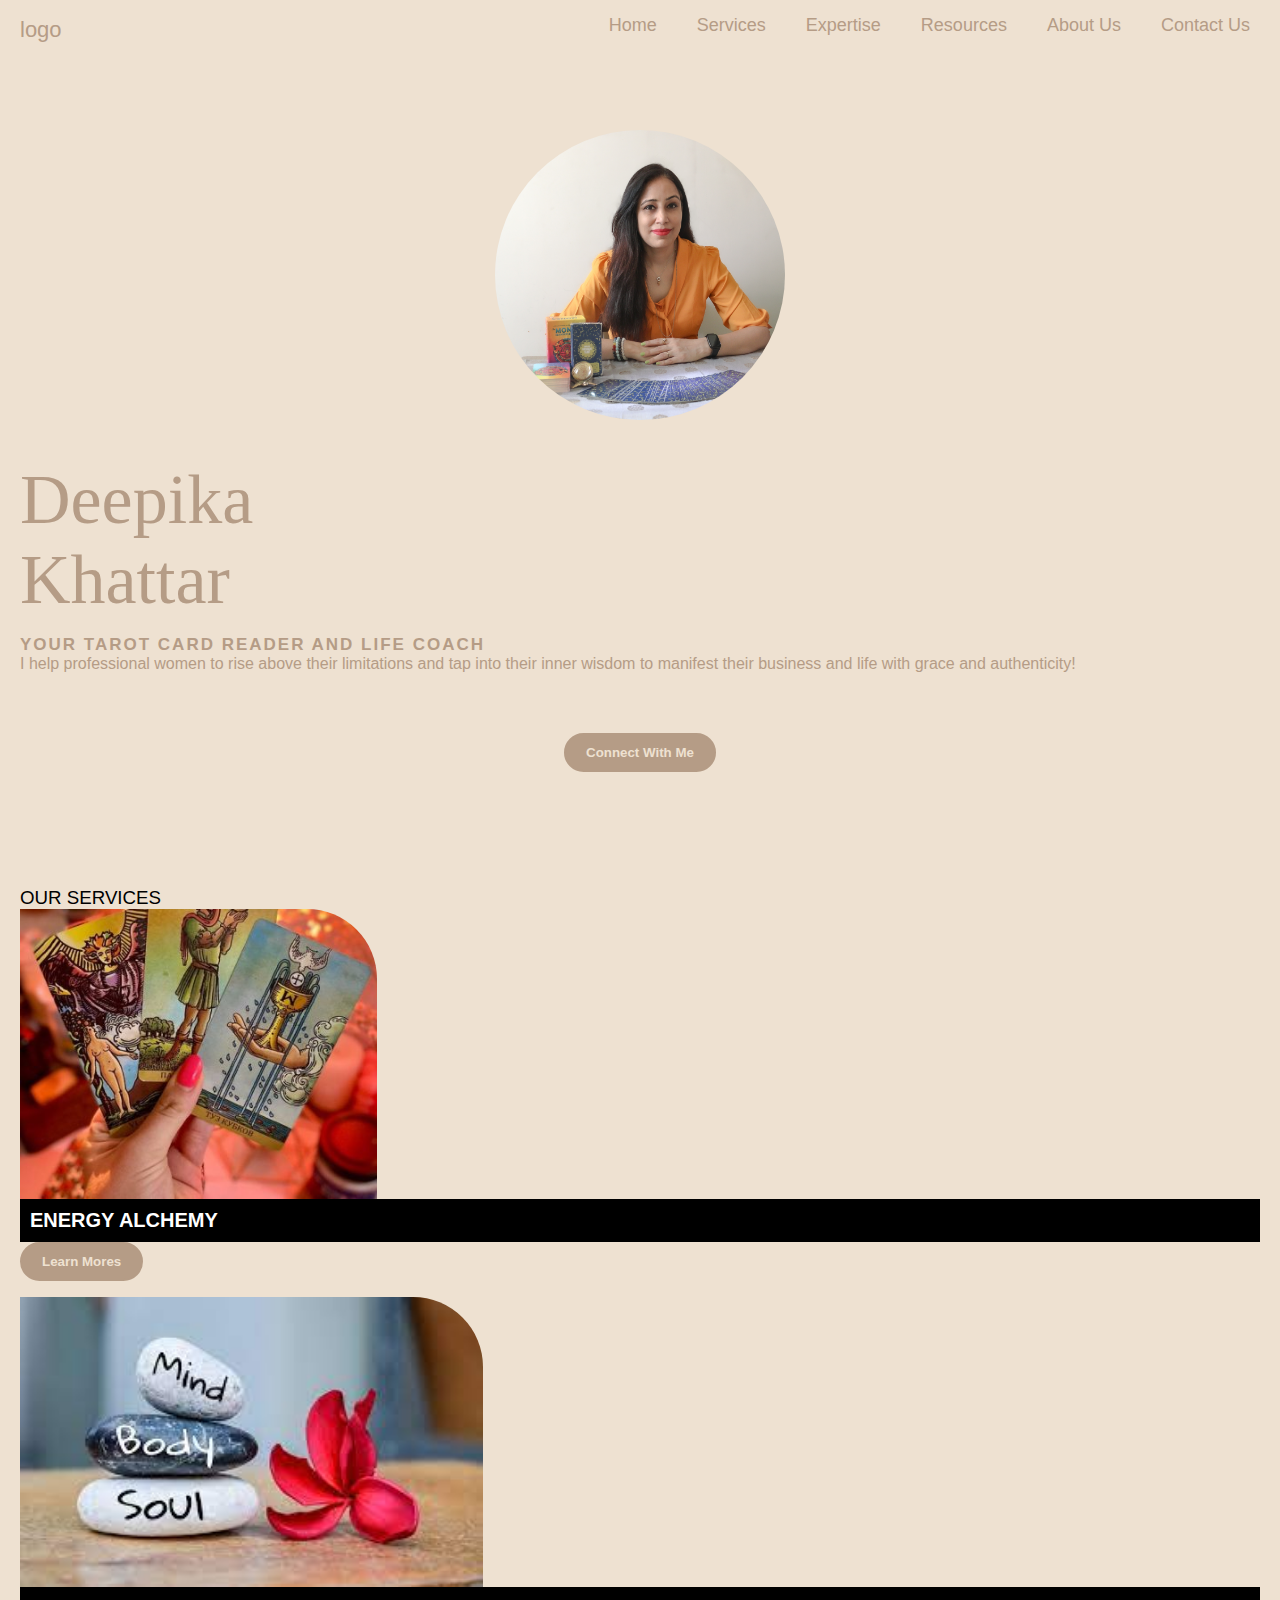
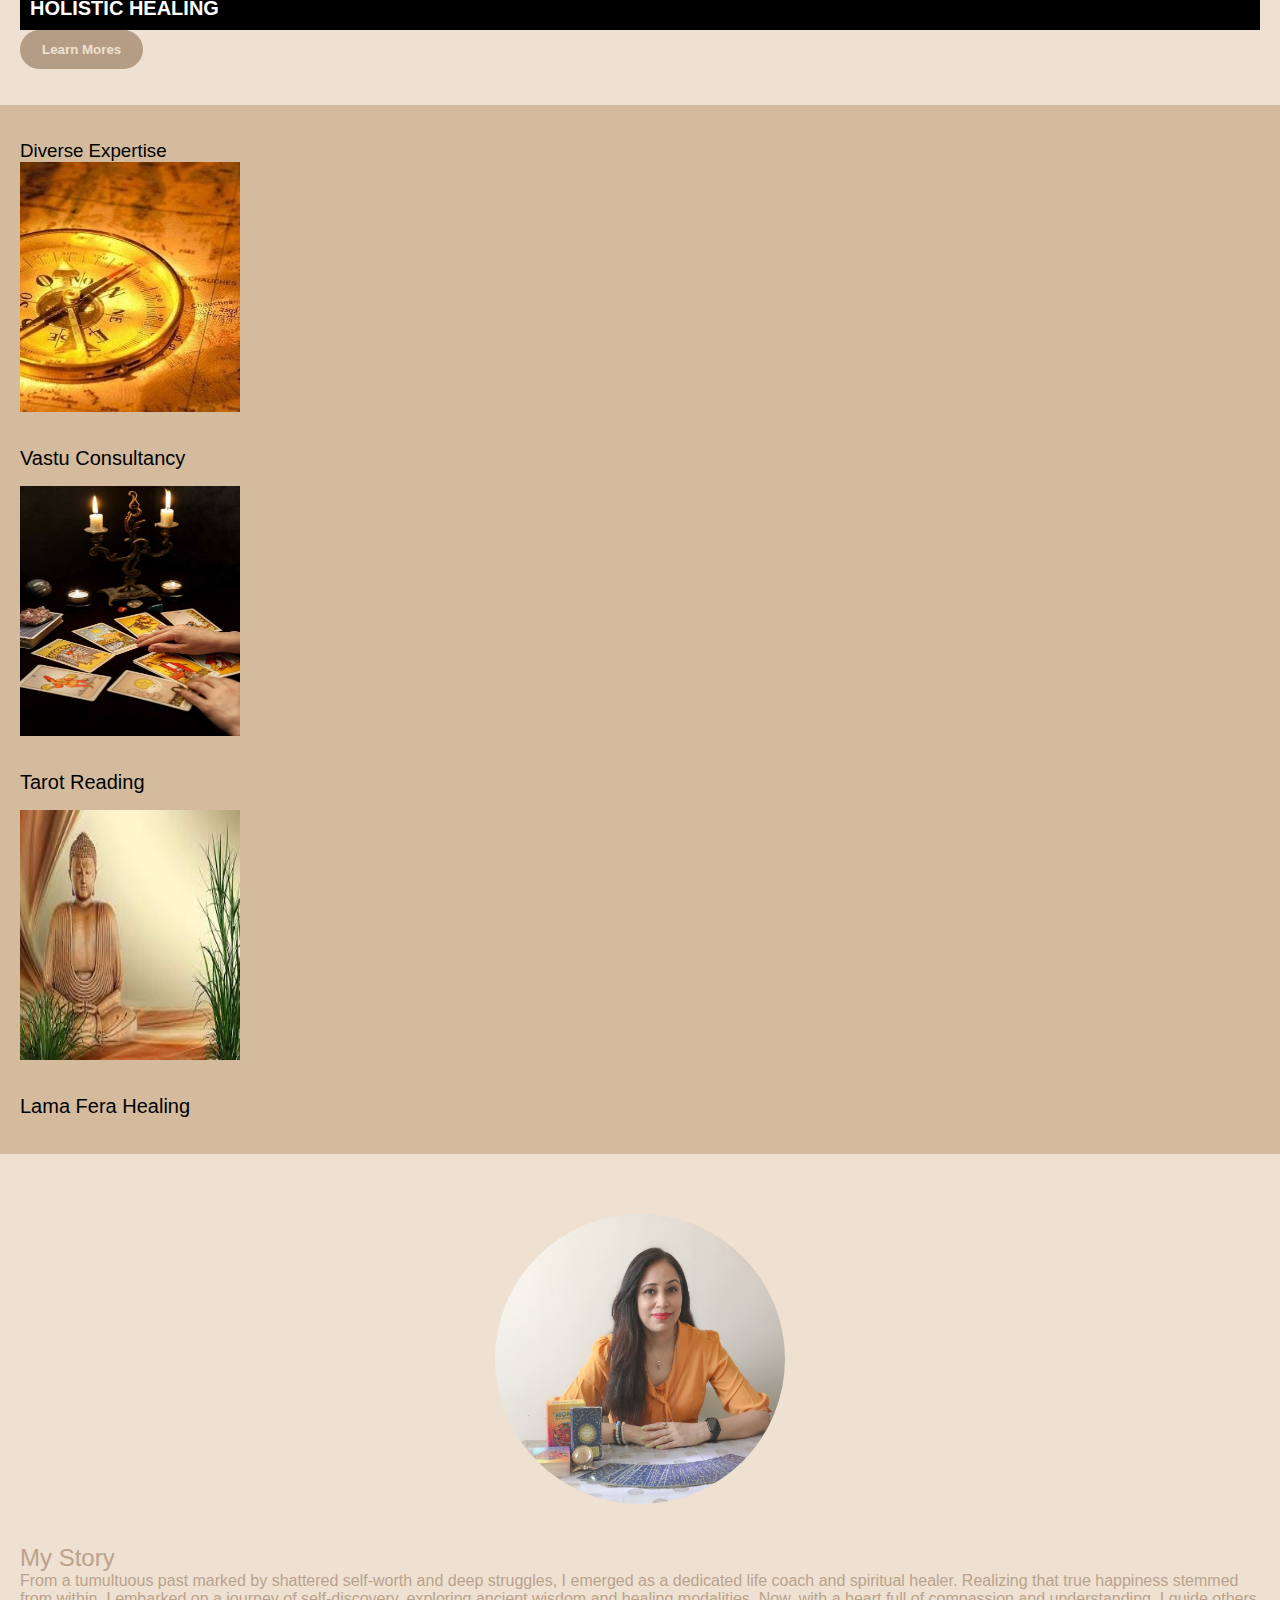
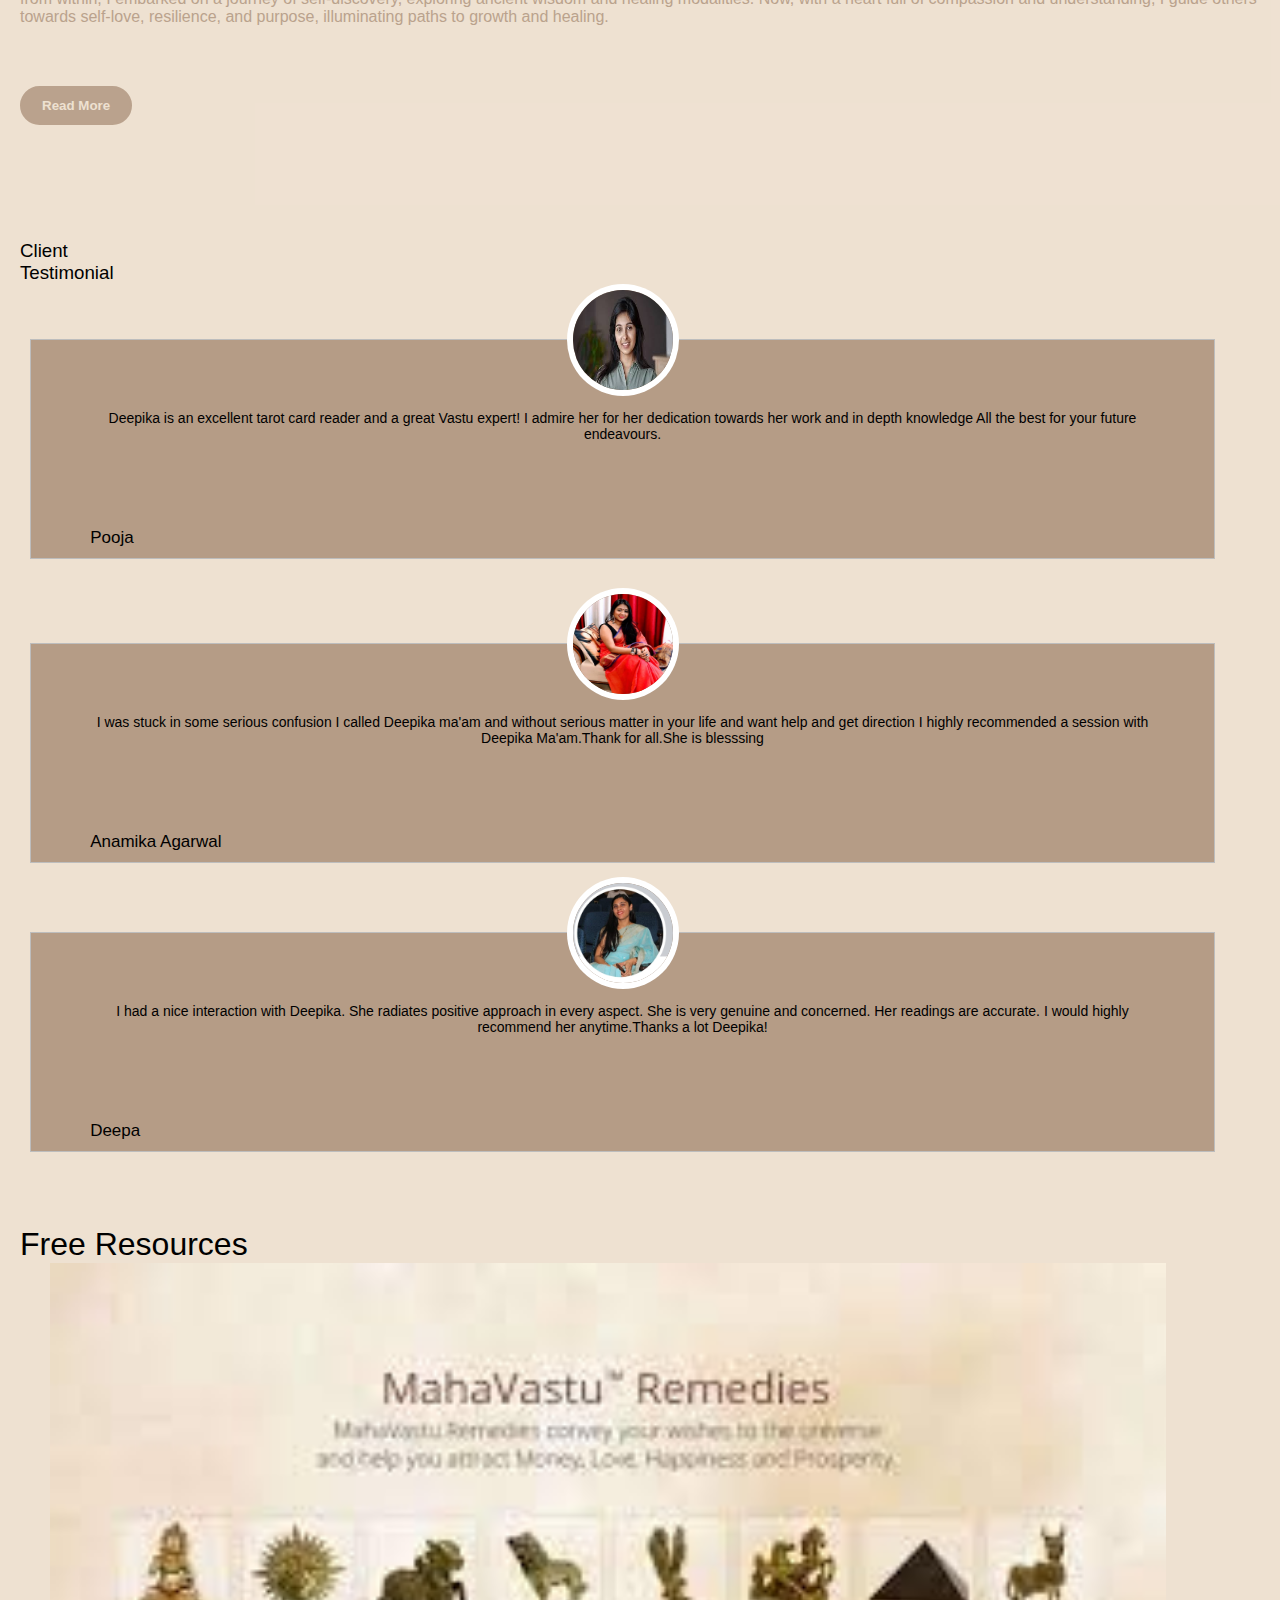
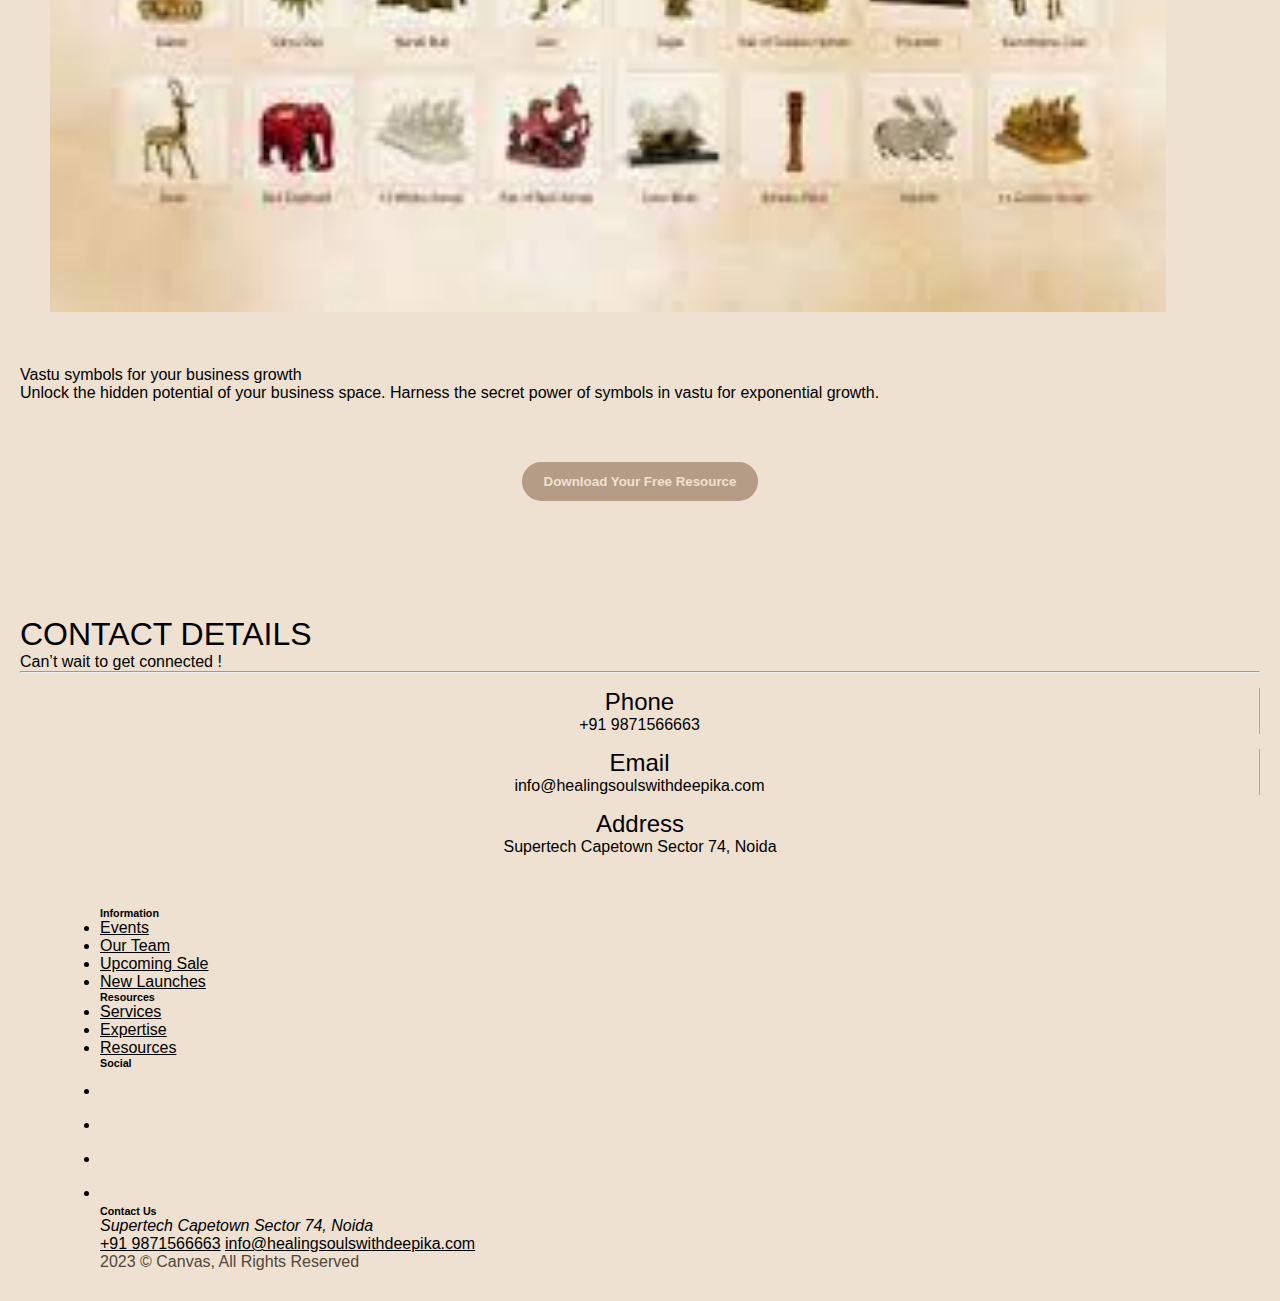
<file: index.html>
<!DOCTYPE html>
<html lang="en">
<head>
    <meta charset="UTF-8">
    <meta name="viewport" content="width=device-width, initial-scale=1.0">
    <link href="https://cdn.jsdelivr.net/npm/bootstrap@5.0.2/dist/css/bootstrap.min.css" rel="stylesheet" integrity="sha384-EVSTQN3/azprG1Anm3QDgpJLIm9Nao0Yz1ztcQTwFspd3yD65VohhpuuCOmLASjC" crossorigin="anonymous">
    <link rel="stylesheet" href="style.css">
  
    <link rel="stylesheet" href="https://cdnjs.cloudflare.com/ajax/libs/font-awesome/6.4.2/css/all.min.css" integrity="sha512-z3gLpd7yknf1YoNbCzqRKc4qyor8gaKU1qmn+CShxbuBusANI9QpRohGBreCFkKxLhei6S9CQXFEbbKuqLg0DA==" crossorigin="anonymous" referrerpolicy="no-referrer" />
    <title>Canva Website</title>
</head>
<body>
    
    <div>
        <div class="navbar_0">
          
           <nav class="container navbar">
              <span class="navbar-toggle" id="js-navbar-toggle">
                      <i class="fas fa-bars"></i>
                  </span>
              <a href="#" class="logo logo1">logo</a>
              <ul class="main-nav" id="js-menu">
                <li>
                  <a href="#" class="nav-links">Home</a>
                </li>
                <li>
                  <a href="#service" class="nav-links">Services</a>
                </li>
                <li>
                    <a href="#expertise" class="nav-links">Expertise</a>
                  </li>
                <li>
                   <a href="#resource" class="nav-links">Resources</a>
                </li>
                <li>
                  <a href="#about" class="nav-links">About Us</a>
                </li>
                <li>
                  <a href="#contact" class="nav-links">Contact Us</a>
                </li>
                
              </ul>
            </nav>
          </div>

            <!-- ===========Content========== -->
            <section>
              <div class="container content0">
                 <div class="row">
                    <div class="col-sm-6 col-lg-6">
                         <div class="image">
                            <img src="Images/Deepika Image for About deepika.jpg" />
                        </div>
                    </div>
                    <div class="col-sm-6 col-lg-6">
                        <div class="content">
                           <h1>Deepika<br> Khattar</h1>
                           <h3>YOUR TAROT CARD READER AND LIFE COACH</h3>
                           <p class="mt-4">I help professional women to rise above their limitations and tap into their inner wisdom to manifest their business and life with grace and authenticity!</p>
                        </div>
                        <div class="content1">
                            <button type="button">Connect With Me</button>
                        </div>
                    </div>
                 </div>
              </div>
            </section>

            <!-- ==========step2=========== -->
            <section>
              <div id="service" class="container text-center cont_sect">
                <h3>OUR SERVICES</h3>
                <div class="row gy-3 mt-3">
                  <div class="col-sm">
                    <div class="card w-75 d-flex mx-auto h-75">
                      <img src="Images/ENERGY ALCHEMY.jpg" class="card-img-top" alt="...">
                      <div class="card-body">
                        <h5 class="card-title">ENERGY ALCHEMY</h5>
                        <div class="content3">
                          <a href=""><button type="button">Learn Mores</button></a>
                      </div>
                      </div>
                    </div>
                  </div>
                  <div class="col-sm">
                    <div class="card w-75 d-flex mx-auto h-100">
                      <img src="Images/HOLISTIC HEALING.jpg" class="card-img-top" alt="...">
                      <div class="card-body">
                        <h5 class="card-title">HOLISTIC HEALING</h5>
                        <div class="content3">
                          <a href=""><button type="button">Learn Mores</button></a>
                      </div>
                      </div>
                    </div>
                  </div>
                  
                </div>
              </div>
              
            </section>

            <!-- ===============step3================== -->
            <section>
              <div id="expertise" class="container text-center cont_sect1">
                <div class="row gy-3 ">
                  <h3 class="mt-3">Diverse Expertise</h3>
                  <div class="col-sm">
                    <div class="card2 h-100">
                      <img src="Images/Vastu Consultancy.jpg" class="card-img-top" alt="...">
                      <div class="card-body">
                        <h3 class="card-title">Vastu Consultancy</h3>
                      </div>
                    </div>
                  </div>
                  <div class="col-sm">
                    <div class="card2 h-100">
                      <img src="Images/Tarot Reading.jpg" class="card-img-top" alt="...">
                      <div class="card-body">
                        <h3 class="card-title">Tarot Reading</h3>
                      </div>
                    </div>
                  </div>
                  <div class="col-sm">
                    <div class="card2 h-100">
                      <img src="Images/Lama Fera Healing.jpg" class="card-img-top" alt="...">
                      <div class="card-body">
                        <h3 class="card-title">Lama Fera Healing</h3>
                       </div>
                    </div>
                  </div>
                </div>
              </div>
            </section>

             <!-- ===========Step4========== -->
             <section>
              <div class="container content0  content0_background">
                 <div class="row">
                    <div class="col-sm-6 col-lg-6">
                         <div class="image">
                            <img src="Images/Deepika Image for About deepika.jpg" />
                        </div>
                    </div>
                    <div class="col-sm-6 col-lg-6">
                        <div class="content mt-5">
                           <h2 class="text-center">My Story</h2>
                          <p class="mt-4">From a tumultuous past marked by shattered self-worth and deep struggles, I emerged as a dedicated life coach and spiritual healer. Realizing that true happiness stemmed from within, I embarked on a journey of self-discovery, exploring ancient wisdom and healing modalities. Now, with a heart full of compassion and understanding, I guide others towards self-love, resilience, and purpose, illuminating paths to growth and healing.</p>
                        </div>
                        <div class="content1">
                            <a href="my-story.html"><button type="button">Read More</button></a>
                        </div>
                    </div>
                 </div>
              </div>
            </section>

            <!-- ===========Step5========== -->
            <section>
              <div id="about" class="container content0 ">
                 <div class="row">
                    <div class="col-sm-6 col-lg-6">
                      <h3 class="text-center">Client <br>Testimonial</h3>
                      <div class = "container testimonials mt-5">
                        <ul>
                          <li>
                            <img src = "Images/lady0.jpg">
                            <p>Deepika is an excellent tarot card reader and a great Vastu expert! I admire her for her dedication towards her work and in depth knowledge  All the best for your future endeavours.</p>
                            <h1>Pooja</h1>
                          </li>
                        </ul>
                      </div>
                    </div>
                    <div class="col-sm-6 col-lg-6">
                      <div class = "container testimonials ">
                        <ul style="margin-top: 20px;">
                          <li>
                            <img src = "Images/Anamika Image.jpg" />
                            <p>I was stuck in some serious confusion I called Deepika ma'am and without  serious matter in your life and want help and get direction I highly recommended a session with Deepika Ma'am.Thank for all.She is blesssing</p>
                            <h1>Anamika Agarwal</h1>
                          </li>
                        </ul>
                      </div>
                      <div class = "container testimonials">
                        <ul>
                          <li>
                            <img src = "Images/Dipa - Testimonial -3 Image.jpg">
                            <p>I had a nice interaction with Deepika. She radiates positive approach in every aspect. She is very genuine and concerned. Her readings are accurate. I would highly recommend her anytime.Thanks a lot Deepika!  </p>
                            <h1>Deepa</h1>
                          </li>
                        </ul>
                      </div>
                    </div>
                 </div>
              </div>
            </section>

             <!-- ===========Step6========== -->
             <section>
              <div id="resource" class="container content6 ">
                <h1 class="text-center">Free Resources</h1>
                 <div class="row mt-5">
                    <div class="col-sm-6 col-lg-6">
                         <div class="image1">
                            <img src="Images/Vastu symbols.jpg"  />
                        </div>
                    </div>
                    <div class="col-sm-6 col-lg-6">
                        <div class="content6_1">
                           <p>Vastu symbols for your business growth</p>
                           <p class="mt-4">Unlock the hidden potential of your business space. Harness the secret power of symbols in vastu for exponential growth. </p>
                        </div>
                        
                    </div>
                 </div>
                 <div class="content1">
                  <button type="button">Download Your Free Resource</button>
              </div>
              </div>
            </section>

             <!-- ===========Step7=========== -->
             <section>
              <div id="contact" class="container content6 ">
                <h1 class="text-center">CONTACT DETAILS</h1>
                <p class="text-center">Can’t wait to get connected !</p>
                <hr>
                <div class="row">
                   <div class="col-lg-4 content7_1 content_border">
                      <h2>Phone </h2>
                      <p>+91 9871566663</p>
                   </div>
                   <div class="col-lg-4 content7_1 content_border">
                    <h2>Email</h2>
                    <p>info@healingsoulswithdeepika.com</p>
                   </div>
                   <div class="col-lg-4 content7_1">
                    <h2>Address</h2>
                    <p>Supertech Capetown
                       Sector 74, Noida</p>
                   </div>
                </div>
              </div>
             </section>
             
             

            
          
            </div>
            <!-- ===========Step8=========== -->
            <footer class="footer ">
            <div class="container">
                <div class="row">
                    <div class="col-sm-6 col-md-4 mt-4 col-lg-3 text-center text-sm-start">
                        <div class="information">
                            <h6 class="footer-heading text-uppercase  fw-bold">Information</h6>
                            <ul class="list-unstyled footer-link mt-4">
                                <li class="mb-1"><a href="#" class=" text-decoration-none fw-semibold">Events</a></li>
                                <li class="mb-1"><a href="#" class=" text-decoration-none fw-semibold">Our Team</a></li>
                                <li class="mb-1"><a href="#" class=" text-decoration-none fw-semibold">Upcoming Sale</a></li>
                                <li class=""><a href="#" class=" text-decoration-none fw-semibold">New Launches</a></li>
                            </ul>
                        </div>
                    </div>
                    <div class="col-sm-6 col-md-4 mt-4 col-lg-3 text-center text-sm-start">
                        <div class="resources">
                            <h6 class="footer-heading text-uppercase  fw-bold">Resources</h6>
                            <ul class="list-unstyled footer-link mt-4">
                                <li class="mb-1"><a href="#" class=" text-decoration-none fw-semibold">Services</a></li>
                                <li class="mb-1"><a href="#" class=" text-decoration-none fw-semibold">Expertise</a></li>
                                <li class="mb-1"><a href="#" class=" text-decoration-none fw-semibold">Resources</a></li>
                            </ul>
                        </div>
                    </div>
                    <div class="col-sm-6 col-md-4 mt-4 col-lg-2 text-center text-sm-start">
                      <div class="social">
                          <h6 class="footer-heading text-uppercase fw-bold">Social</h6>
                          <ul class="list-inline my-4">
                            <li class="list-inline-item"><a href="" class="   mb-2"><i class="fa-brands fa-square-facebook"></i></a></li>
                            <li class="list-inline-item"><a href="" class="    mb-2"><i class="fa-brands fa-square-instagram"></i></a></li>
                            <li class="list-inline-item"><a href="" class="    mb-2"><i class="fa-brands fa-square-twitter"></i></a></li>
                            <li class="list-inline-item"><a href="" class="   mb-2"><i class="fa-brands fa-square-whatsapp"></i></a></li>
                        </ul>
                      </div>
                  </div>
                    <div class="col-sm-6 col-md-6 mt-4 col-lg-4 text-center text-sm-start">
                      <div class="contact">
                          <h6 class="footer-heading text-uppercase  fw-bold">Contact Us</h6>
                          <address class="mt-4 m-0  mb-1"><i class="bi bi-pin-map fw-semibold"></i> Supertech Capetown

                            Sector 74, Noida</address>
                          <a href="tel:+" class=" mb-1 text-decoration-none d-block fw-semibold"><i class="fa-solid fa-mobile"></i>  +91 9871566663</a>
                          <a href="mailto:" class=" mb-1 text-decoration-none d-block fw-semibold"><i class="fa-regular fa-envelope"></i> info@healingsoulswithdeepika.com</a>
                      </div>
                    </div>
                </div>
            </div>
            
            <div class="text-center  mt-4 p-1 footer_copyright">
                <p class="mb-0 fw-bold">2023 © Canvas, All Rights Reserved</p>
            </div>
          </footer>


<script>
    let mainNav = document.getElementById("js-menu");
let navBarToggle = document.getElementById("js-navbar-toggle");

navBarToggle.addEventListener("click", function() {
  mainNav.classList.toggle("active");
});

</script>

    <script src="https://cdn.jsdelivr.net/npm/@popperjs/core@2.9.2/dist/umd/popper.min.js" integrity="sha384-IQsoLXl5PILFhosVNubq5LC7Qb9DXgDA9i+tQ8Zj3iwWAwPtgFTxbJ8NT4GN1R8p" crossorigin="anonymous"></script>
<script src="https://cdn.jsdelivr.net/npm/bootstrap@5.0.2/dist/js/bootstrap.min.js" integrity="sha384-cVKIPhGWiC2Al4u+LWgxfKTRIcfu0JTxR+EQDz/bgldoEyl4H0zUF0QKbrJ0EcQF" crossorigin="anonymous"></script>
</body>
</html>
</file>
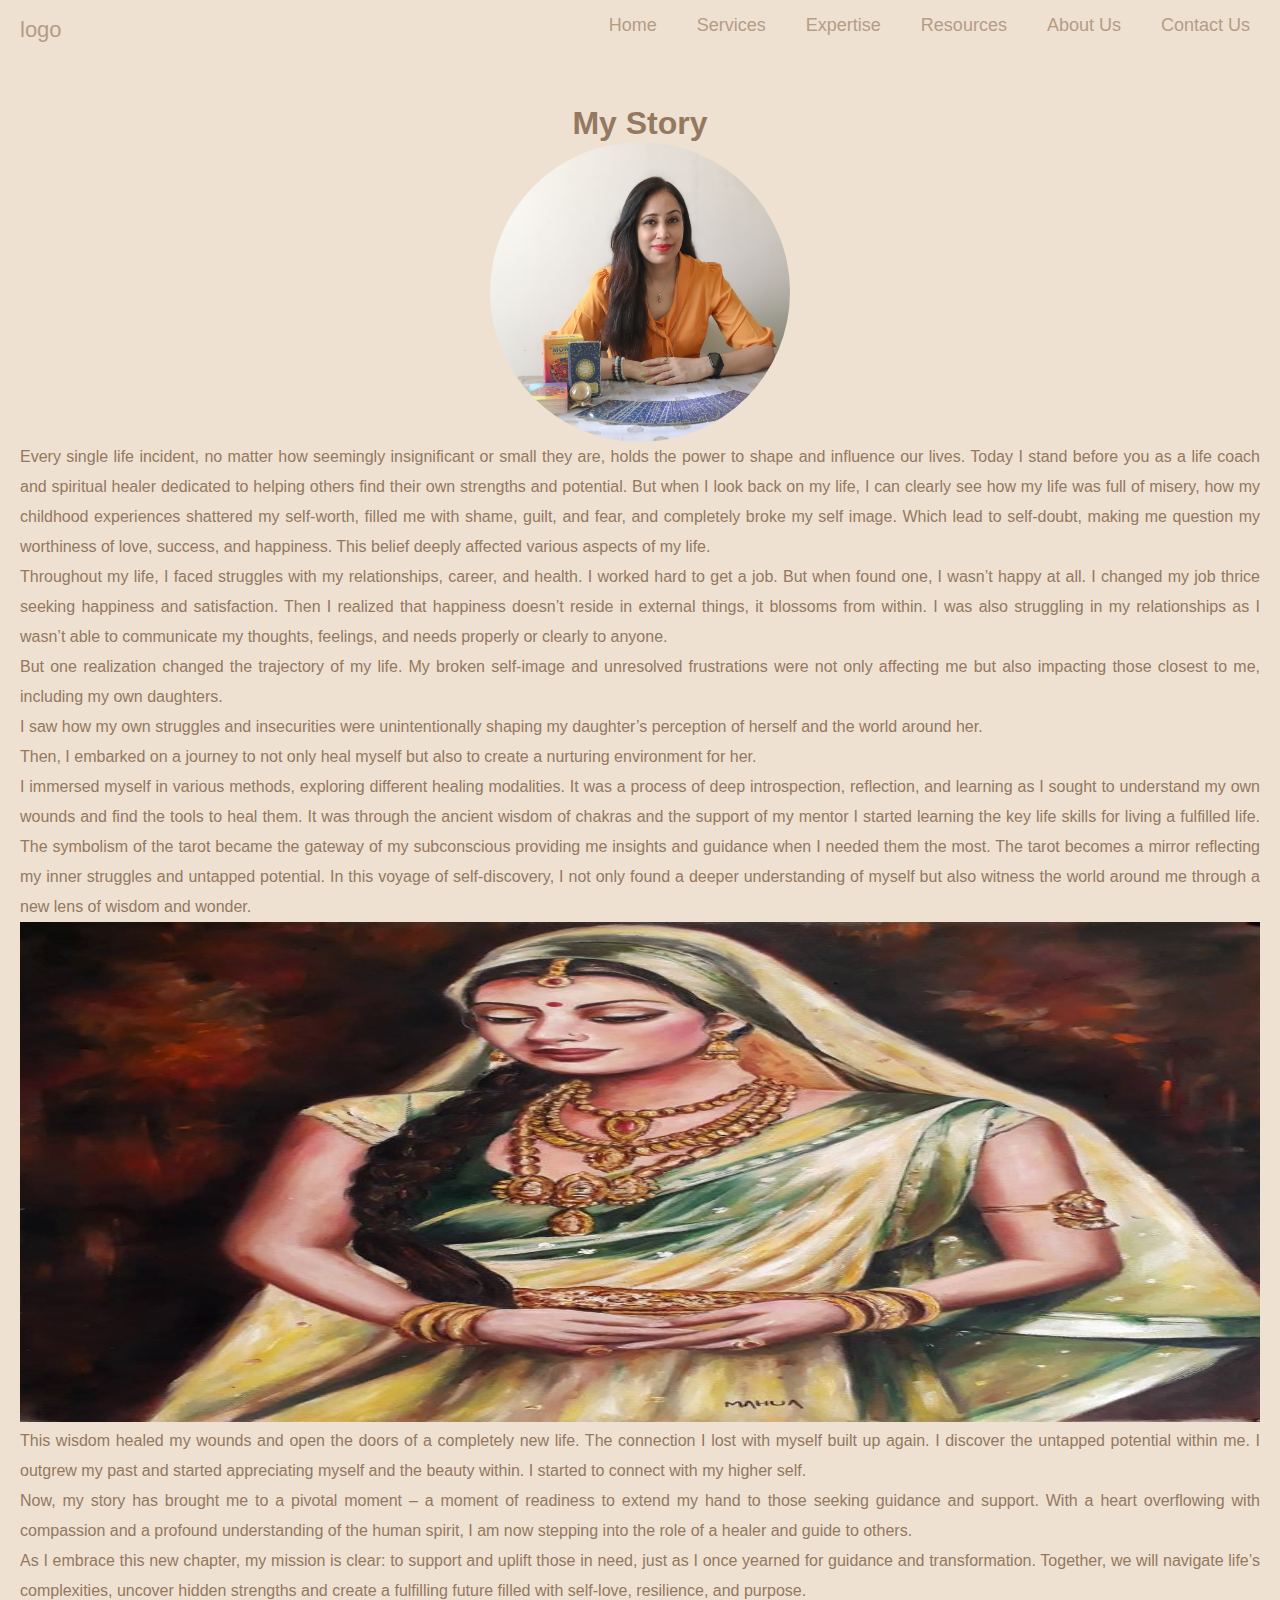
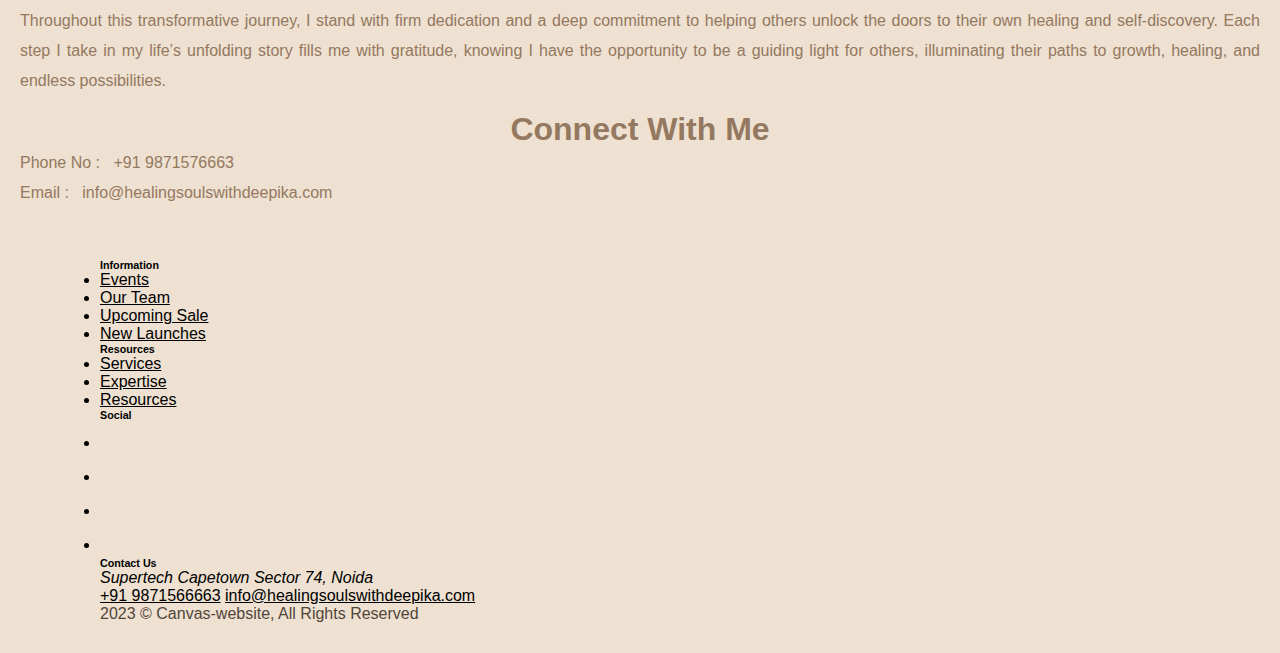
<file: my-story.html>
<!DOCTYPE html>
<html lang="en">
<head>
    <meta charset="UTF-8">
    <meta name="viewport" content="width=device-width, initial-scale=1.0">
    <link href="https://cdn.jsdelivr.net/npm/bootstrap@5.0.2/dist/css/bootstrap.min.css" rel="stylesheet" integrity="sha384-EVSTQN3/azprG1Anm3QDgpJLIm9Nao0Yz1ztcQTwFspd3yD65VohhpuuCOmLASjC" crossorigin="anonymous">
    <link rel="stylesheet" href="style.css">
  
    <link rel="stylesheet" href="https://cdnjs.cloudflare.com/ajax/libs/font-awesome/6.4.2/css/all.min.css" integrity="sha512-z3gLpd7yknf1YoNbCzqRKc4qyor8gaKU1qmn+CShxbuBusANI9QpRohGBreCFkKxLhei6S9CQXFEbbKuqLg0DA==" crossorigin="anonymous" referrerpolicy="no-referrer" />
    <title>Canva Website</title>
</head>
<body>
    
    <div>
        <div class="navbar_0">
          
           <nav class="container navbar">
              <span class="navbar-toggle" id="js-navbar-toggle">
                      <i class="fas fa-bars"></i>
                  </span>
              <a href="index.html" class="logo logo1">logo</a>
              <ul class="main-nav" id="js-menu">
                <li>
                  <a href="index.html" class="nav-links">Home</a>
                </li>
                <li>
                  <a href="#service" class="nav-links">Services</a>
                </li>
                <li>
                    <a href="#expertise" class="nav-links">Expertise</a>
                  </li>
                <li>
                   <a href="#resource" class="nav-links">Resources</a>
                </li>
                <li>
                  <a href="#about" class="nav-links">About Us</a>
                </li>
                <li>
                  <a href="#contact" class="nav-links">Contact Us</a>
                </li>
                
              </ul>
            </nav>
          </div>

            <!-- ===========Content========== -->
            <section>
              <div class="container my_story">
                <h1>My Story</h1>
                 <div class="row">
                    <div class="col-sm-6 col-lg-6">
                         <div class="image2">
                            <img src="Images/Deepika Image for About deepika.jpg" />
                        </div>
                    </div>
                    <div class="col-sm-6 col-lg-6">
                        <div class="my_story_content">
                          <p class="mt-4">Every single life incident, no matter how seemingly
                            insignificant or small they are, holds the power to
                            shape and influence our lives. Today I stand before
                            you as a life coach and spiritual healer dedicated to
                            helping others find their own strengths and potential. 
                           But when I look back on my life, I can clearly see how
                            my life was full of misery, how my childhood
                            experiences shattered my self-worth, filled me with
                            shame, guilt, and fear, and completely broke my self
                           image. Which lead to self-doubt, making me question
                            my worthiness of love, success, and happiness. This
                            belief deeply affected various aspects of my life.</p>
                     </div>
                        
                    </div>
                 </div>
                 <p class="mt-4"> Throughout my life, I faced struggles with my relationships, career, and health.  I worked hard to get a job.
                    But when found one, I wasn’t happy at all. I changed my job thrice seeking happiness and satisfaction. Then I
                    realized that happiness doesn’t reside in external things, it blossoms from within. I was also struggling in my
                    relationships as I wasn’t able to communicate my thoughts, feelings, and needs properly or clearly to
                    anyone. </p>
                 <p>But one realization changed the trajectory of my life. My broken self-image and unresolved frustrations
                    were not only affecting me but also impacting those closest to me, including my own daughters.</p>
                <div class="row my_story_content1">
                    <div class="col-sm-7 col-lg-7">
                        <p>I saw how my own struggles and insecurities were
                            unintentionally shaping my daughter’s perception of herself
                            and the world around her.</p>
                        <p>Then, I embarked on a journey to not only heal myself but also
                          to create a nurturing environment for her.</p>
                        <p> I immersed myself in various methods, exploring different
                             healing modalities. It was a process of deep introspection,
                             reflection, and learning as I sought to understand my own
                             wounds and find the tools to heal them. It was through the
                             ancient wisdom of chakras and the support of my mentor I
                             started learning the key life skills for living a fulfilled life. The
                             symbolism of the tarot became the gateway of my
                             subconscious providing me insights and guidance when I
                             needed them the most. The tarot becomes a mirror reflecting
                             my inner struggles and untapped potential. In this voyage of
                             self-discovery, I not only found a deeper understanding of
                             myself but also witness the world around me through a new
                             lens of wisdom and wonder.</p>
                        </div>
                        <div class="col-sm-5 col-lg-5">
                            <div class="right_img">
                                <img src="Images/lady2.jpg" alt="photo" />
                            </div>
                            </div>
                    </div>
                    <div class="my_story_content2">
                        <p>This wisdom healed my wounds and open the doors of a completely new life. The connection I lost with
                            myself built up again. I discover the untapped potential within me.  I outgrew my past and started
                            appreciating myself and the beauty within. I started to connect with my higher self. <br>
                           Now, my story has brought me to a pivotal moment – a moment of readiness to extend my hand to those
                            seeking guidance and support. With a heart overflowing with compassion and a profound understanding of
                            the human spirit, I am now stepping into the role of a healer and guide to others.<br>
                            As I embrace this new chapter, my mission is clear: to support and uplift those in need, just as I once yearned
                            for guidance and transformation. Together, we will navigate life’s complexities, uncover hidden strengths
                            and create a fulfilling future filled with self-love, resilience, and purpose.<br>
                            Throughout this transformative journey, I stand with firm dedication and a deep commitment to helping
                            others unlock the doors to their own healing and self-discovery. Each step I take in my life’s unfolding story
                            fills me with gratitude, knowing I have the opportunity to be a guiding light for others, illuminating their paths
                            to growth, healing, and endless possibilities. </p>
                   </div>
                   <h1>Connect With Me</h1>
                   <div>
                    <p> Phone No :  &nbsp;  +91 9871576663</p>
                    <p>  Email :  &nbsp;  info@healingsoulswithdeepika.com</p>
                   </div>
              </div>
            </section>

            
         </div>
            <!-- ===========Step8=========== -->
            <footer class="footer ">
            <div class="container">
                <div class="row">
                    <div class="col-sm-6 col-md-4 mt-4 col-lg-3 text-center text-sm-start">
                        <div class="information">
                            <h6 class="footer-heading text-uppercase  fw-bold">Information</h6>
                            <ul class="list-unstyled footer-link mt-4">
                                <li class="mb-1"><a href="#" class=" text-decoration-none fw-semibold">Events</a></li>
                                <li class="mb-1"><a href="#" class=" text-decoration-none fw-semibold">Our Team</a></li>
                                <li class="mb-1"><a href="#" class=" text-decoration-none fw-semibold">Upcoming Sale</a></li>
                                <li class=""><a href="#" class=" text-decoration-none fw-semibold">New Launches</a></li>
                            </ul>
                        </div>
                    </div>
                    <div class="col-sm-6 col-md-4 mt-4 col-lg-3 text-center text-sm-start">
                        <div class="resources">
                            <h6 class="footer-heading text-uppercase  fw-bold">Resources</h6>
                            <ul class="list-unstyled footer-link mt-4">
                                <li class="mb-1"><a href="#" class=" text-decoration-none fw-semibold">Services</a></li>
                                <li class="mb-1"><a href="#" class=" text-decoration-none fw-semibold">Expertise</a></li>
                                <li class="mb-1"><a href="#" class=" text-decoration-none fw-semibold">Resources</a></li>
                            </ul>
                        </div>
                    </div>
                    <div class="col-sm-6 col-md-4 mt-4 col-lg-2 text-center text-sm-start">
                      <div class="social">
                          <h6 class="footer-heading text-uppercase fw-bold">Social</h6>
                          <ul class="list-inline my-4">
                            <li class="list-inline-item"><a href="" class="   mb-2"><i class="fa-brands fa-square-facebook"></i></a></li>
                            <li class="list-inline-item"><a href="" class="    mb-2"><i class="fa-brands fa-square-instagram"></i></a></li>
                            <li class="list-inline-item"><a href="" class="    mb-2"><i class="fa-brands fa-square-twitter"></i></a></li>
                            <li class="list-inline-item"><a href="" class="   mb-2"><i class="fa-brands fa-square-whatsapp"></i></a></li>
                        </ul>
                      </div>
                  </div>
                    <div class="col-sm-6 col-md-6 mt-4 col-lg-4 text-center text-sm-start">
                      <div class="contact">
                          <h6 class="footer-heading text-uppercase  fw-bold">Contact Us</h6>
                          <address class="mt-4 m-0  mb-1"><i class="bi bi-pin-map fw-semibold"></i> Supertech Capetown

                            Sector 74, Noida</address>
                          <a href="tel:+" class=" mb-1 text-decoration-none d-block fw-semibold"><i class="fa-solid fa-mobile"></i>  +91 9871566663</a>
                          <a href="mailto:" class=" mb-1 text-decoration-none d-block fw-semibold"><i class="fa-regular fa-envelope"></i> info@healingsoulswithdeepika.com</a>
                      </div>
                    </div>
                </div>
            </div>
            
            <div class="text-center  mt-4 p-1 footer_copyright">
                <p class="mb-0 fw-bold">2023 © Canvas-website, All Rights Reserved</p>
            </div>
          </footer>


<script>
    let mainNav = document.getElementById("js-menu");
let navBarToggle = document.getElementById("js-navbar-toggle");

navBarToggle.addEventListener("click", function() {
  mainNav.classList.toggle("active");
});

</script>

    <script src="https://cdn.jsdelivr.net/npm/@popperjs/core@2.9.2/dist/umd/popper.min.js" integrity="sha384-IQsoLXl5PILFhosVNubq5LC7Qb9DXgDA9i+tQ8Zj3iwWAwPtgFTxbJ8NT4GN1R8p" crossorigin="anonymous"></script>
<script src="https://cdn.jsdelivr.net/npm/bootstrap@5.0.2/dist/js/bootstrap.min.js" integrity="sha384-cVKIPhGWiC2Al4u+LWgxfKTRIcfu0JTxR+EQDz/bgldoEyl4H0zUF0QKbrJ0EcQF" crossorigin="anonymous"></script>
</body>
</html>
</file>
<file: style.css>
* {
    box-sizing: border-box;
    padding: 0;
    margin: 0;
  }
  
  body {
    font-family: "Josefin Sans", sans-serif;
    background-color: #eee1d1;
  }
  .navbar_0{
    background-color: #eee1d1;
    /* border: 1px solid #b59c86; */
    
  }
  .navbar {
    display: block;
    font-size: 18px;
    /* position: fixed; */
    width: 100%;
    /* background-image: linear-gradient(260deg, #2376ae 0%, #c16ecf 100%); */
    background: #eee1d1;
   padding: 10px 90px;
  }
  
  .main-nav {
    list-style-type: none;
    display: none;
  }
  
  .nav-links,
  .logo {
    text-decoration: none;
    color: rgba(255, 255, 255, 0.7);
  }
  
  .main-nav li {
    text-align: center;
    margin: 15px auto;
  }

  .main-nav li a{
    color: #b59c86;
  }
  .nav-links.active{
    color: red;
  }
  ol, ul {
    padding-left: 0rem !important;
}
  
  .logo {
    display: inline-block;
    font-size: 22px;
    margin-top: 0px;
    margin-left: 100px;
    color: #b59c86;
  }
  
  .navbar-toggle {
    position: absolute;
    top: 10px;
    right: 20px;
    cursor: pointer;
    color: rgba(255, 255, 255, 0.8);
    font-size: 24px;
  }
  
  .active {
    display: block;
  }
  @media screen and (min-width: 320px) {
    .navbar {
      padding: 10px 0px !important;
  }
  .logo1 {
    margin-left: 20px;
}

  }
  @media screen and (min-width: 788px) {
    .navbar {
      display: block !important;
      /* padding: 10px 0px !important; */
      padding-bottom: 0;
      height: 70px;
      align-items: center;
    }
    
  
    .main-nav {
      display: flex;
      margin-right: 30px;
      margin-top: -28px;
      flex-direction: row;
      justify-content: flex-end;
    }
  
    .main-nav li {
      margin: 0;
    }
  
    .nav-links {
      margin-left: 40px;
    }
  
    .logo {
        margin-top: 7px;
        /* margin-left: -53px !important; */
    }
  
    .navbar-toggle {
      display: none;
    }
  
    .logo:hover,
    .nav-links:hover {
      color: rgba(255, 255, 255, 1);
    }
  }

  /* =============content ============ */
 
  .image img{
    border-radius: 50%;
    display: flex;
    margin: 40px auto;
    width: 290px;
    height: 290px;
  }
  .image img:hover{
    border: 5px solid #947860;
  }
  .content0{
    background-color: #eee1d1;
    padding: 20px;
  }
  .content{
    color: #b59c86;
  }
  .content h1{
    font-size: 70px;
    font-family:'Times New Roman', Times, serif;
  }
  .content h3{
    font-size: 17px;
    font-weight: 600;
    letter-spacing: 2px;
  }
  .content1{
    
    display: flex;
    margin: 60px auto;
  }
  .content1 button{
    background: #b59c86;
    border: 2px solid #b59c86;
    color: #eee1d1;
    border-radius: 30px;
    font-weight: 600;
    padding: 10px 20px;
    margin: 0 auto;
  }
  .content1 button:hover{
    color: #b59c86;
    background-color:#eee1d1;
    border: 2px solid #b59c86;
  }
/* =========step2=========== */
.cont_sect{
  background-color: #eee1d1;
  padding: 20px;
}
.card img{
  border-top-right-radius: 70px;
  height: 290px;
}
.card{
  border: none;
  background-color: transparent;
}
.card-body {
  flex: 1 1 auto;
  padding: 1rem 0rem;
}
  .card-body h5{
    margin-top: -20px;
    padding: 10px;
    width: 100%;
    background-color: black;
    color: #fff;
  }
  .content3 button{
    background: #b59c86;
    border: 2px solid #b59c86;
    color: #eee1d1;
    border-radius: 30px;
    font-weight: 600;
    padding: 10px 20px;
    margin: 0 auto;
  }
  .content3 button:hover{
    color: #b59c86;
    background-color:#eee1d1;
    border: 2px solid #b59c86;
  }
  /* =========step3=========== */
  .cont_sect1{
    /* margin-top: 10px; */
    background-color: #d4bb9d;
    padding: 20px;
  }
  .card-title{
    font-size: 20px;
  }
  .card2 img{
    height: 250px;
    width: 220px;
    background-size: cover;
    /* object-fit: cover; */
  }
  .card-title:hover{
     color: #947860;
  }
/* =========step4=========== */
  .content0_background{
     /* background-image: url(Images/1131w-opwodVB04TY.webp); */
     background-repeat: no-repeat;
     /* background-position: center; */
     opacity: 0.9;
  }

  

.testimonials {
	margin-top: 5px;
	margin-bottom: 5px;
	position: relative;
	display: block;
	width: 100%;
	min-height: 250px;
}

.testimonials ul {
	list-style: none;
	padding: 0;
}

.testimonials li {
	display: inline-block;
	background-color: #b59c86;
	margin: 50px 10px 10px 10px;
	width: calc((100% - 55px));
	height: 220px;
	border: solid 1px #bdbdbd;
	position: relative;
	transition: ease-in-out .3s;
}
.testimonials li img {
	height: 100px;
	width: 100px;
	left: 50%;
	transform: translate(-50%, -50%);
	position: absolute;
	border-radius: 50%;
	box-shadow: 0px 0px 0px 6px #fff;
	background-color: #947860;
	transition: box-shadow 0.3s linear;
}

.testimonials li p {
	position: absolute;
	width: 90%;
	text-align: center;
	top: 70px;
	left: 50%;
	transform: translatex(-50%);
	font-size: 14px;
}

.testimonials li h1 {
	position: absolute;
	text-decoration: bold;
	bottom: 10px;
	left: 5%;
	/* transform: translatex(-50%); */
	font-size: 17px;
}

.testimonials li:hover {
	background-color: #947860;
	/* color: #fff; */
}

.testimonials li:hover img {
	box-shadow: 0px 0px 0px 2px #947860;
}

@media only screen and (max-width: 860px) {
	.testimonials li {
		width: 100%;
		margin: auto;
		display: block;
    height: 260px;
		margin-top: 70px;
	}
 
	.testimonials li:first-child {
		margin-top: 80px;
	}
}



.container h1, h2, h3 {
	margin-top: 15px;
	margin-left: 0;
	font-weight: 400;
}

.container span {
	color: #757575;
	font-weight: 600;
}

.image1 img{
   width: 90%;
   margin-left: 30px;
}
 /* ===========Step7===========
  */
.content6{
  background-color: #eee1d1;
  padding: 20px;
}
.content6_1{
   margin-top: 50px;
}
.content7_1{
  text-align: center;
  /* border-right: 2px solid red; */
}
.content_border{
  border-right: 1.5px solid #aaa;
}
.footer{
  margin-top: 1px;
  background-color: #eee1d1;
  padding:0 100px;
  padding-top: 30px;
  padding-bottom: 30px;
}
.footer ul li a{
  color: black;
}
footer ul li a:hover{
  color: #947860;
}
.contact a{
  color: black;
}
.contact a:hover{
  color: #947860;
}
.contact address:hover{
   color: #947860;
}
.social ul li a i{
  background-color: #eee1d1;
  font-size: 30px;
  color: #947860;
}
.social ul li a i:hover{
  background-color: #eee1d1;
  color: #52463b;
}

.footer_copyright{
  width: 100%;
   /* background-color: #333; */
   color: #52463b;
   /* margin: -30px -100px; */
}
@media only screen and (max-width: 380px) {
	
  .footer {
    padding: 0 30px;
    padding-top: 30px !important;
    padding-bottom: 30px;
}


}


/*==============My Story css================*/
.image2 img{
  border-radius: 50%;
  display: flex;
  margin: 0px auto;
  width: 100%;
  height: 100%;
  max-width: 300px;
  height: 300px;
}
.my_story{
  background-color: #eee1d1;
  padding: 20px;
}
.my_story h1{
  text-align: center;
  color: #947860;
  font-weight: 700;
}
.my_story p{
  color: #947860;
  text-align: justify;
  line-height: 30px;
}
.content{
  color: #b59c86;
}
.my_story_content p{
  text-align: justify;
  color: #947860;
  line-height: 30px;
}
.right_img img{
  width: 100%;
  background-repeat: no-repeat;
  background-size: cover;
  object-fit: fill;
  height: 500px;
}
.my_story_content1 p{
  color: #947860;
  text-align: justify;
  line-height: 30px;
}
.my_story_content2 {
  color: #947860;
  text-align: justify;
  line-height: 15px;
}
</file>
